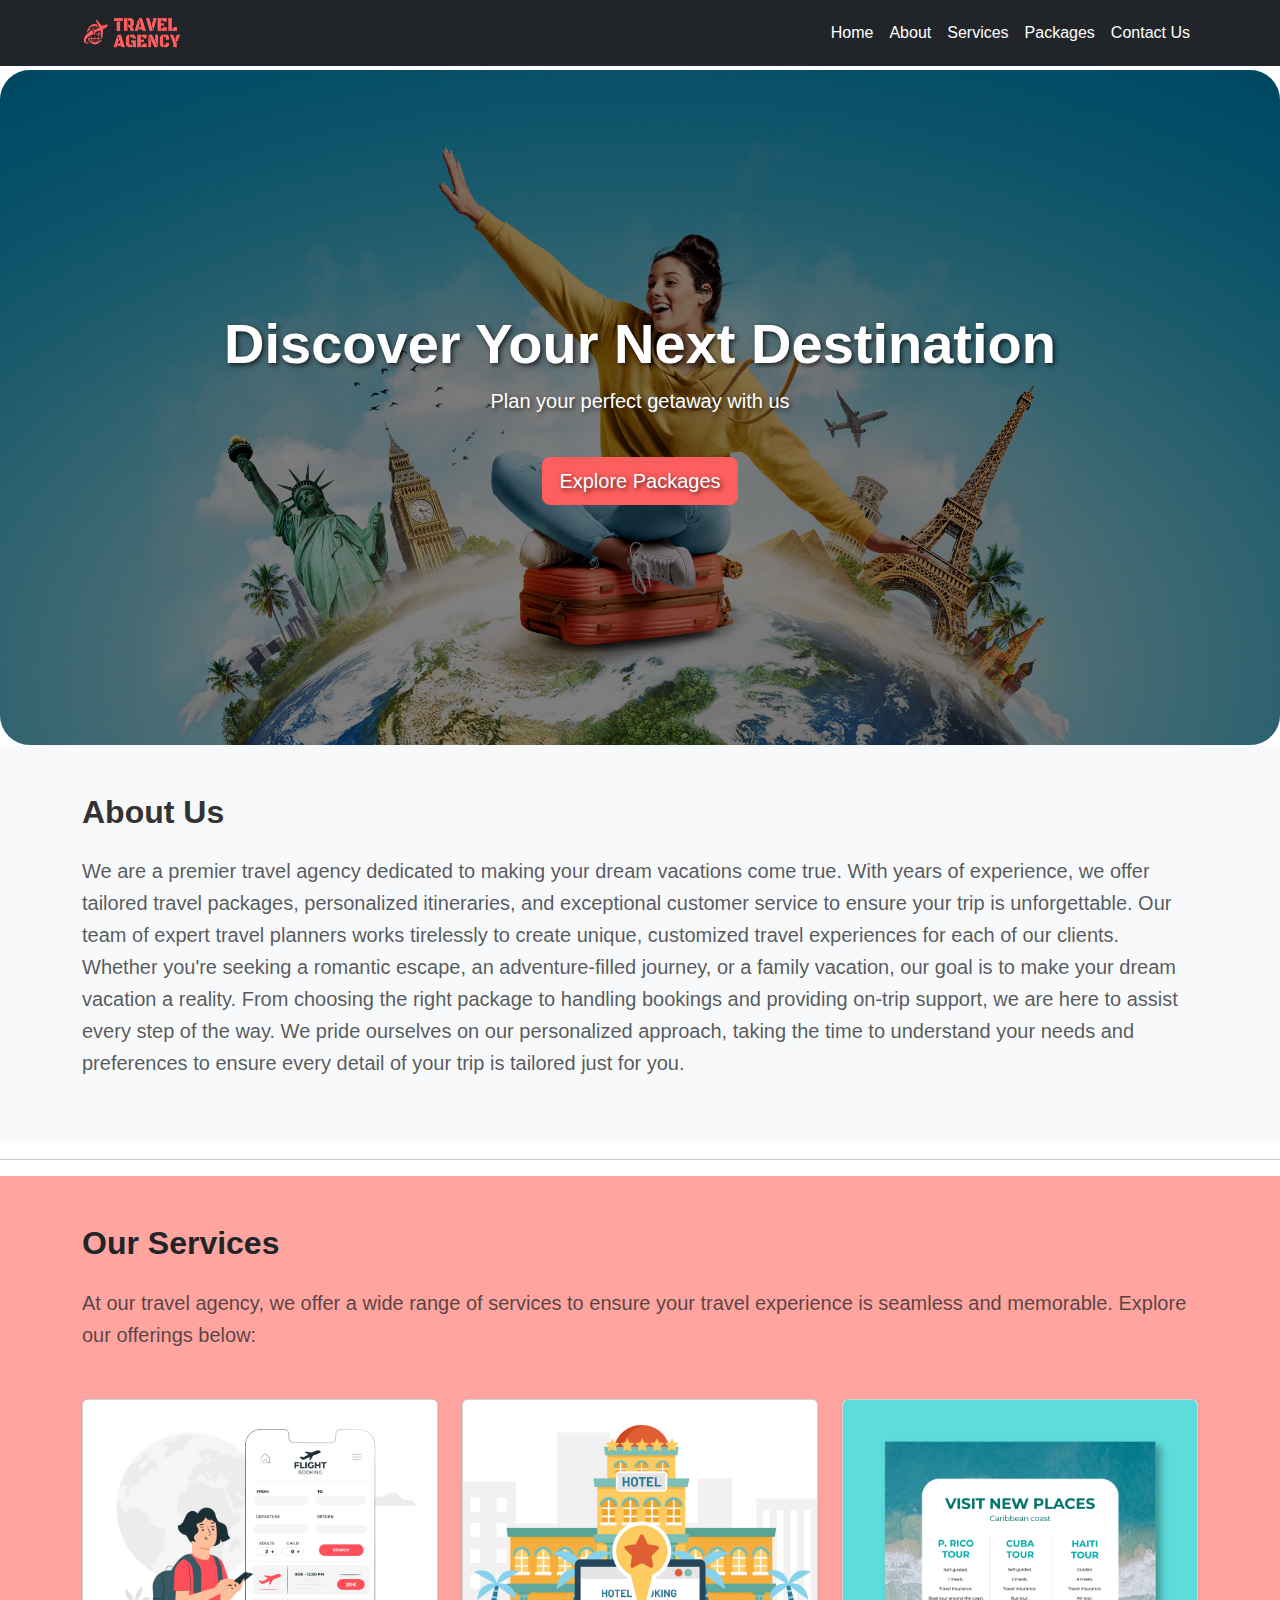
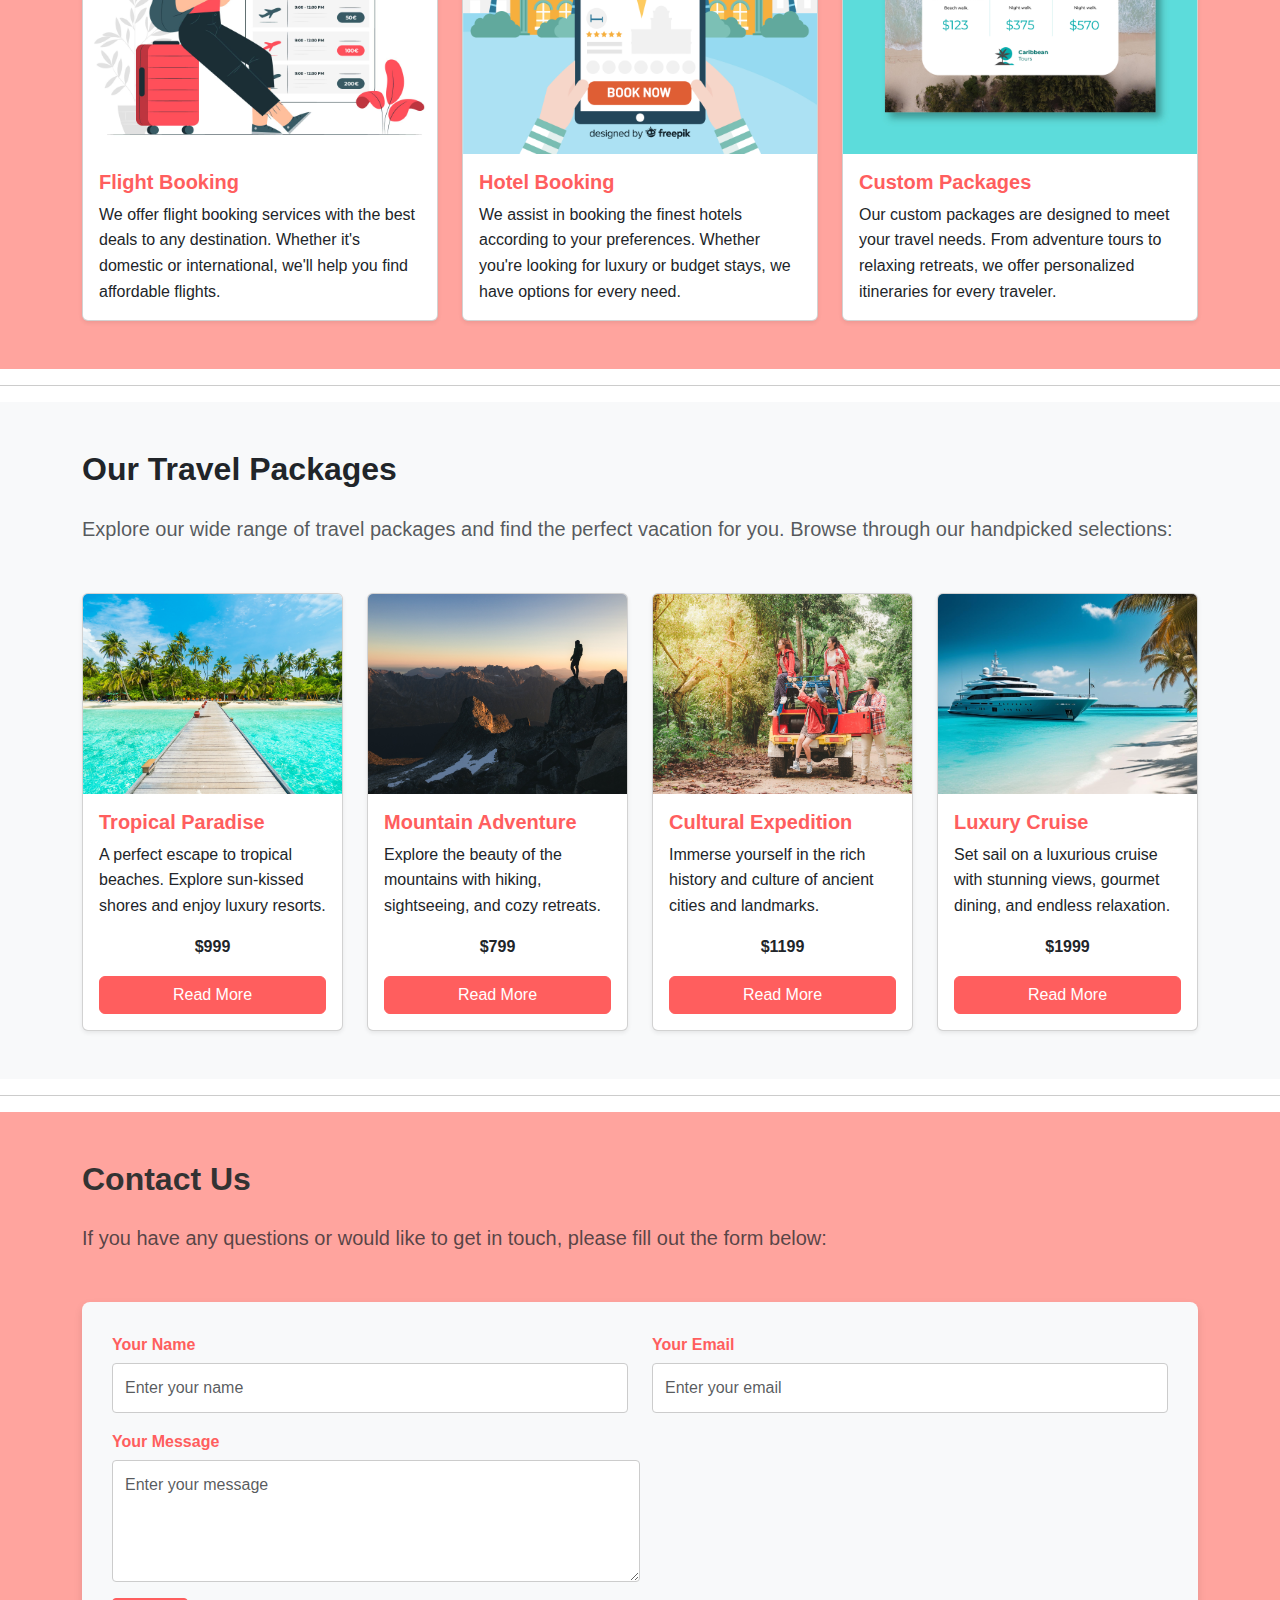
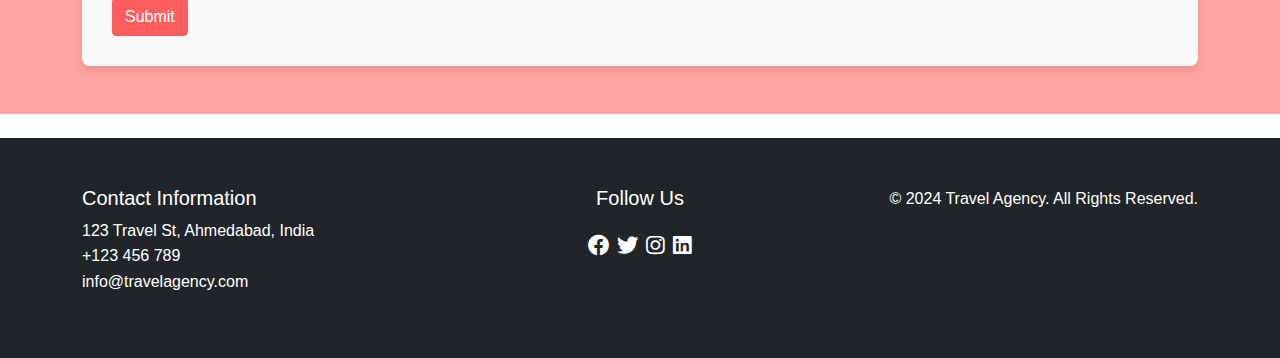
<file: BootstrapProject/index.html>
<!DOCTYPE html>
<html lang="en">
<head>
    <meta charset="UTF-8">
    <meta name="viewport" content="width=device-width, initial-scale=1.0">
    <link href="https://cdn.jsdelivr.net/npm/bootstrap@5.3.0/dist/css/bootstrap.min.css" rel="stylesheet">
    <link href="https://cdnjs.cloudflare.com/ajax/libs/font-awesome/5.15.4/css/all.min.css" rel="stylesheet">
    <script src="https://cdn.jsdelivr.net/npm/bootstrap@5.3.0/dist/js/bootstrap.bundle.min.js"></script>
    <link rel="stylesheet" href="style.css">
    <title>Travel Agency Website</title>
</head>
<body>
    <!-- Navabr Section -->
    <header>
        <nav class="navbar navbar-expand-lg navbar-dark bg-dark fixed-top">
            <div class="container">
              <a class="navbar-brand" href="#">
                <img src="assets/logo.png" alt="Travel Agency Logo" width="100" height="40">
              </a>
              <button class="navbar-toggler" type="button" data-bs-toggle="collapse" data-bs-target="#navbarNav" aria-controls="navbarNav" aria-expanded="false" aria-label="Toggle navigation">
                <span class="navbar-toggler-icon"></span>
              </button>
              <div class="collapse navbar-collapse" id="navbarNav">
                <ul class="navbar-nav ms-auto">
                  <li class="nav-item">
                    <a class="nav-link text-white" href="#">Home</a>
                  </li>
                  <li class="nav-item">
                    <a class="nav-link text-white" href="#about">About</a>
                  </li>
                  <li class="nav-item">
                    <a class="nav-link text-white" href="#services">Services</a>
                  </li>
                  <li class="nav-item">
                    <a class="nav-link text-white" href="#packages">Packages</a>
                  </li>
                  <li class="nav-item">
                    <a class="nav-link text-white" href="#contact">Contact Us</a>
                  </li>
                </ul>
              </div>
            </div>
          </nav>
    </header>
    <!-- Hero Section -->
    <section class="hero-section d-flex align-items-center justify-content-center text-center">
        <div class="hero-overlay"></div>
        <div class="hero-content container">
            <h1 class="display-4 fw-bold">Discover Your Next Destination</h1>
            <p class="lead">Plan your perfect getaway with us</p>
            <a href="#packages"  class="btn btn-custom btn-lg mt-4">Explore Packages</a>
        </div>
    </section>
    <!-- About Section -->
    <section id="about" class="about-section py-5 bg-light">
        <div class="container">
            <h2 class="fw-bold mb-4 text-start">About Us</h2> 
            <p class="lead text-muted">
                We are a premier travel agency dedicated to making your dream vacations come true. 
                With years of experience, we offer tailored travel packages, personalized itineraries, 
                and exceptional customer service to ensure your trip is unforgettable. 
                Our team of expert travel planners works tirelessly to create unique, customized travel experiences for each of our clients. 
                Whether you're seeking a romantic escape, an adventure-filled journey, or a family vacation, our goal is to make your dream vacation a reality. 
                From choosing the right package to handling bookings and providing on-trip support, we are here to assist every step of the way. We pride ourselves on our personalized approach, taking the time to understand your needs and preferences to ensure every detail of your trip is tailored just for you.
            </p>
        </div>
    </section>
    <hr>
    <!-- Services Section -->
    <section id="services" class="services-section py-5 bg-light">
        <div class="container">
            <h2 class="fw-bold mb-4 text-start text-dark">Our Services</h2> 
            <p class="lead text-muted mb-5">
                At our travel agency, we offer a wide range of services to ensure your travel experience is seamless and memorable. 
                Explore our offerings below:
            </p>
            <div class="row g-4">
                <div class="col-md-4">
                    <div class="card h-100 shadow-sm">
                        <img src="assets/flightBooking.jpg" class="card-img-top" alt="Flight Booking">
                        <div class="card-body">
                            <h5 class="card-title fw-bold text-custom-color ">Flight Booking</h5>
                            <p class="card-text">
                                We offer flight booking services with the best deals to any destination. Whether it's domestic or international, we'll help you find affordable flights.
                            </p>
                        </div>
                    </div>
                </div>
                <div class="col-md-4">
                    <div class="card h-100 shadow-sm">
                        <img src="assets/hotelBooking.jpg" class="card-img-top" alt="Hotel Booking">
                        <div class="card-body">
                            <h5 class="card-title fw-bold text-custom-color ">Hotel Booking</h5>
                            <p class="card-text">
                                We assist in booking the finest hotels according to your preferences. Whether you're looking for luxury or budget stays, we have options for every need.
                            </p>
                        </div>
                    </div>
                </div>
                <div class="col-md-4">
                    <div class="card h-100 shadow-sm">
                        <img src="assets/customPackages.jpg" class="card-img-top" alt="Custom Packages">
                        <div class="card-body">
                            <h5 class="card-title fw-bold text-custom-color ">Custom Packages</h5>
                            <p class="card-text">
                                Our custom packages are designed to meet your travel needs. From adventure tours to relaxing retreats, we offer personalized itineraries for every traveler.
                            </p>
                        </div>
                    </div>
                </div>
            </div>
        </div>
    </section>
    <hr>
    <!-- Packages Section -->
    <section id="packages" class="packages-section py-5 bg-light">
        <div class="container">
            <h2 class="fw-bold mb-4 text-start text-dark">Our Travel Packages</h2>
            <p class="lead text-muted mb-5">
                Explore our wide range of travel packages and find the perfect vacation for you. Browse through our handpicked selections:
            </p>
            <div class="row g-4">
                <div class="col-md-3">
                    <div class="card h-100 shadow-sm">
                        <img src="assets/tropicalParadise.jpg" class="card-img-top img-fluid" alt="Package 1" style="object-fit: cover; height: 200px;">
                        <div class="card-body">
                            <h5 class="card-title fw-bold text-custom-color">Tropical Paradise</h5>
                            <p class="card-text">
                                A perfect escape to tropical beaches. Explore sun-kissed shores and enjoy luxury resorts.
                            </p>
                            <p class="fw-bold text-center">$999</p>
                            <button type="button" class="btn btn-custom w-100" data-bs-toggle="modal" data-bs-target="#packageModal1">Read More</button>
                        </div>
                    </div>
                </div>
                <!-- Modal for Tropical Paradise -->
                <div class="modal fade" id="packageModal1" tabindex="-1" aria-labelledby="packageModal1Label" aria-hidden="true">
                    <div class="modal-dialog">
                        <div class="modal-content">
                            <div class="modal-header">
                                <h5 class="modal-title text-custom-color fw-bold" id="packageModal1Label">Tropical Paradise</h5>
                                <button type="button" class="btn-close" data-bs-dismiss="modal" aria-label="Close"></button>
                            </div>
                            <div class="modal-body">
                                <p>A perfect escape to tropical beaches, explore sun-kissed shores, and enjoy luxury resorts with various activities. Experience the best of beach life in this exclusive package.</p>
                                <p><strong>Price:</strong> $999</p>
                            </div>
                        </div>
                    </div>
                </div>
                <!-- Package 2: Mountain Adventure -->
                <div class="col-md-3">
                    <div class="card h-100 shadow-sm">
                        <img src="assets/mountainAdventure.jpg" class="card-img-top img-fluid" alt="Package 2" style="object-fit: cover; height: 200px;">
                        <div class="card-body">
                            <h5 class="card-title fw-bold text-custom-color">Mountain Adventure</h5>
                            <p class="card-text">
                                Explore the beauty of the mountains with hiking, sightseeing, and cozy retreats.
                            </p>
                            <p class="fw-bold text-center">$799</p>
                            <button type="button" class="btn btn-custom w-100" data-bs-toggle="modal" data-bs-target="#packageModal2">Read More</button>
                        </div>
                    </div>
                </div>
                <!-- Modal for Mountain Adventure -->
                <div class="modal fade" id="packageModal2" tabindex="-1" aria-labelledby="packageModal2Label" aria-hidden="true">
                    <div class="modal-dialog">
                        <div class="modal-content">
                            <div class="modal-header">
                                <h5 class="modal-title text-custom-color fw-bold" id="packageModal2Label">Mountain Adventure</h5>
                                <button type="button" class="btn-close" data-bs-dismiss="modal" aria-label="Close"></button>
                            </div>
                            <div class="modal-body">
                                <p>Explore the beauty of the mountains with hiking, sightseeing, cozy retreats, and scenic views. The perfect package for adventure seekers and nature lovers.</p>
                                <p><strong>Price:</strong> $799</p>
                            </div>
                        </div>
                    </div>
                </div>
                <!-- Package 3: Cultural Expedition -->
                <div class="col-md-3">
                    <div class="card h-100 shadow-sm">
                        <img src="assets/culturalExpedition.jpg" class="card-img-top img-fluid" alt="Package 3" style="object-fit: cover; height: 200px;">
                        <div class="card-body">
                            <h5 class="card-title fw-bold text-custom-color">Cultural Expedition</h5>
                            <p class="card-text">
                                Immerse yourself in the rich history and culture of ancient cities and landmarks.
                            </p>
                            <p class="fw-bold text-center">$1199</p>
                            <button type="button" class="btn btn-custom w-100" data-bs-toggle="modal" data-bs-target="#packageModal3">Read More</button>
                        </div>
                    </div>
                </div>    
                <!-- Modal for Cultural Expedition -->
                <div class="modal fade" id="packageModal3" tabindex="-1" aria-labelledby="packageModal3Label" aria-hidden="true">
                    <div class="modal-dialog">
                        <div class="modal-content">
                            <div class="modal-header">
                                <h5 class="modal-title text-custom-color fw-bold" id="packageModal3Label">Cultural Expedition</h5>
                                <button type="button" class="btn-close" data-bs-dismiss="modal" aria-label="Close"></button>
                            </div>
                            <div class="modal-body">
                                <p>Immerse yourself in the rich history and culture of ancient cities and landmarks, experience local traditions, and visit stunning architectural wonders.</p>
                                <p><strong>Price:</strong> $1199</p>
                            </div>
                        </div>
                    </div>
                </div>   
                <!-- Package 4: Luxury Cruise -->
                <div class="col-md-3">
                    <div class="card h-100 shadow-sm">
                        <img src="assets/luxuryCruise.jpg" class="card-img-top img-fluid" alt="Package 4" style="object-fit: cover; height: 200px;">
                        <div class="card-body">
                            <h5 class="card-title fw-bold text-custom-color">Luxury Cruise</h5>
                            <p class="card-text">
                                Set sail on a luxurious cruise with stunning views, gourmet dining, and endless relaxation.
                            </p>
                            <p class="fw-bold text-center">$1999</p>
                            <button type="button" class="btn btn-custom w-100" data-bs-toggle="modal" data-bs-target="#packageModal4">Read More</button>
                        </div>
                    </div>
                </div>
                <!-- Modal for Luxury Cruise -->
                <div class="modal fade" id="packageModal4" tabindex="-1" aria-labelledby="packageModal4Label" aria-hidden="true">
                    <div class="modal-dialog">
                        <div class="modal-content">
                            <div class="modal-header">
                                <h5 class="modal-title text-custom-color fw-bold" id="packageModal4Label">Luxury Cruise</h5>
                                <button type="button" class="btn-close" data-bs-dismiss="modal" aria-label="Close"></button>
                            </div>
                            <div class="modal-body">
                                <p>Set sail on a luxurious cruise with stunning views, gourmet dining, and endless relaxation. Enjoy the ultimate vacation experience on the open sea.</p>
                                <p><strong>Price:</strong> $1999</p>
                            </div>
                        </div>
                    </div>
                </div>
    
            </div>
        </div>
    </section>
    <hr>
    <!-- Contact Section -->
    <section id="contact" class="contact-section py-5 bg-light">
        <div class="container">
            <h2 class="fw-bold mb-4 text-start">Contact Us</h2>
            <p class="lead text-muted mb-5">
                If you have any questions or would like to get in touch, please fill out the form below:
            </p>
            <form action="#" method="post">
                <div class="row">
                    <div class="col-md-6 mb-3">
                        <label for="name" class="form-label text-custom-color">Your Name</label>
                        <input type="text" class="form-control" id="name" name="name" placeholder="Enter your name" required>
                    </div>
                    <div class="col-md-6 mb-3">
                        <label for="email" class="form-label text-custom-color">Your Email</label>
                        <input type="email" class="form-control" id="email" name="email" placeholder="Enter your email" required>
                    </div>
                </div>
                <div class=" col-md-6  mb-3">
                    <label for="message" class="form-label text-custom-color">Your Message</label>
                    <textarea class="form-control" id="message" name="message" rows="4" placeholder="Enter your message" required></textarea>
                </div>
                    <button type="submit" class="btn btn-custom">Submit</button>
            </form>
        </div>
    </section>
    <!-- Footer Section -->
    <footer class="footer mt-4 py-5 bg-dark text-white">
        <div class="container">
            <div class="row">
                <div class="col-md-4">
                    <h5>Contact Information</h5>
                    <ul class="list-unstyled">
                        <li><i class="bi bi-house-door"></i> 123 Travel St, Ahmedabad, India</li>
                        <li><i class="bi bi-telephone"></i> +123 456 789</li>
                        <li><i class="bi bi-envelope"></i> info@travelagency.com</li>
                    </ul>
                </div>
                <div class="col-md-4 text-center">
                    <h5>Follow Us</h5>
                    <div class="d-flex justify-content-center mt-4">
                        <a href="#" class="text-white mx-1"><i class="fab fa-facebook fa-lg"></i></a>
                        <a href="#" class="text-white mx-1"><i class="fab fa-twitter fa-lg"></i></a>
                        <a href="#" class="text-white mx-1"><i class="fab fa-instagram fa-lg"></i></a>
                        <a href="#" class="text-white mx-1"><i class="fab fa-linkedin fa-lg"></i></a>
                    </div>
                </div>
                    <div class="col-md-4 text-end">
                    <p>&copy; 2024 Travel Agency. All Rights Reserved.</p>
                </div>
            </div>
        </div>
    </footer>
</body>
</html>
</file>
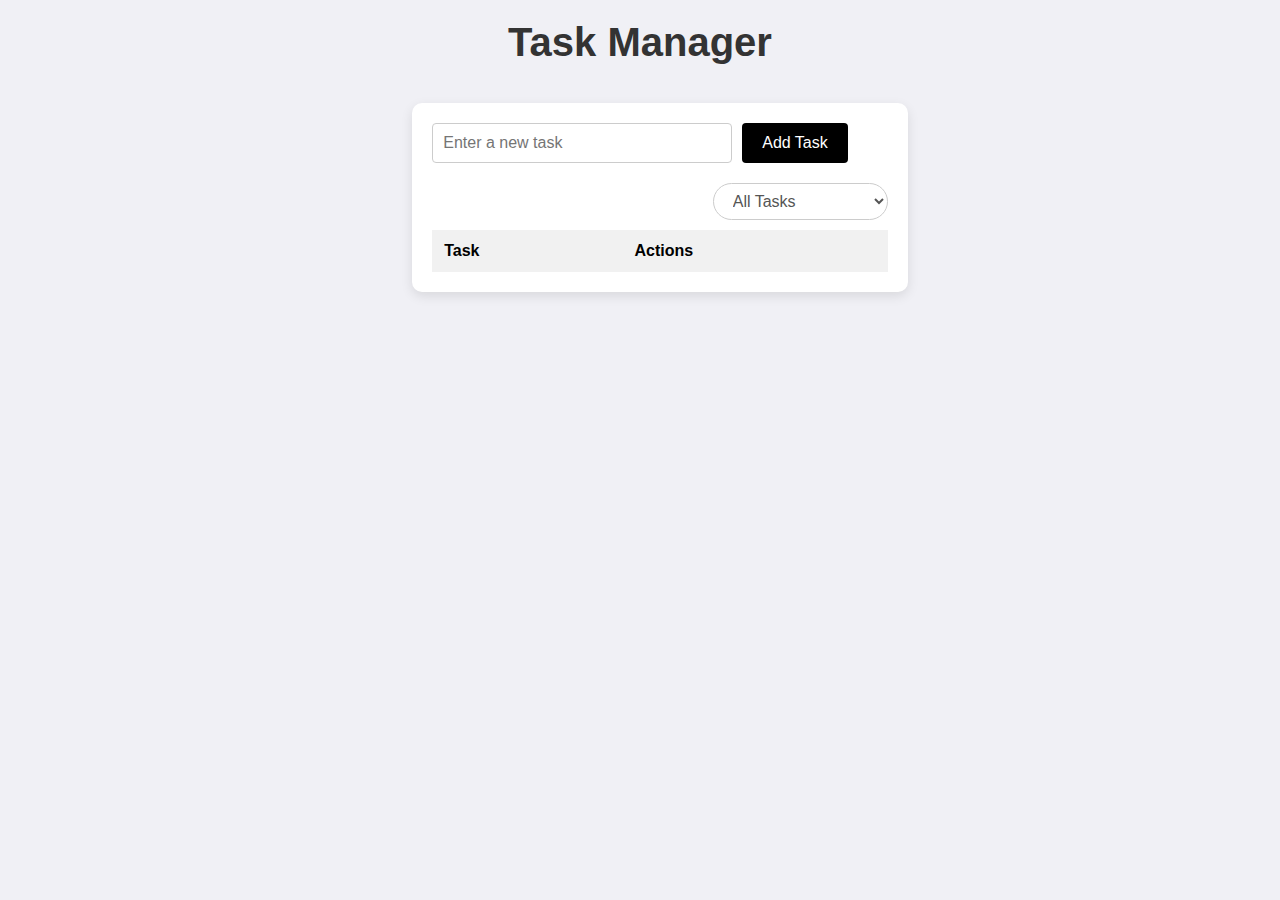
<file: JsProject/index.html>
<!DOCTYPE html>
<html lang="en">

<head>
    <meta charset="UTF-8">
    <meta name="viewport" content="width=device-width, initial-scale=1.0">
    <link rel="stylesheet" href="style.css">
    <script src="https://code.jquery.com/jquery-3.6.0.min.js"></script>
    <title>Task Manager</title>
</head>

<body>
    <header>
        <h1>Task Manager</h1>
    </header>
    <main>
        <div class="card">
            <div class="taskInput">
                <input type="text" id="taskInput" placeholder="Enter a new task">
                <button id="addTask">Add Task</button>
            </div>
            <div class="filter-container">
                <select id="filter">
                    <option value="all">All Tasks</option>
                    <option value="completed">Completed Tasks</option>
                    <option value="pending">Pending Tasks</option>
                </select>
            </div>
            <table id="tasks">
                <thead>
                    <tr>
                        <th>Task</th>
                        <th>Actions</th>
                    </tr>
                </thead>
                <tbody>
                    <!-- Task will be add here -->
                </tbody>
            </table>
        </div>
    </main>
    <script src="script.js"></script>
</body>

</html>
</file>
<file: BootstrapProject/style.css>
* {
    margin: 0;
    padding: 0;
    box-sizing: border-box;
}
body {
    font-family: sans-serif, 'Arial'; 
    line-height: 1.6;
    color: #333; 
}
section{
    max-width: 1400px;
    margin: 0 auto;
}
.services-section,.contact-section {
    background-color: #ffa49e !important;
}
/* Navbar-Section */
.navbar-nav .nav-link {
    color: white; 
    transition: color 0.3s ease, background-color 0.3s ease; 
}
.navbar-nav .nav-link:hover {
    color: #FF5E5E;
    background-color: rgba(255, 94, 94, 0.2); 
    border-radius: 4px; 
}
.navbar-nav .nav-link.active {
    color: #FF5E5E; 
}
/* Hero -Section */
.hero-section {
    max-width: 1400px;
    background-image: url('assets/hero.jpg'); 
    background-size: cover;
    background-position: center;
    height: 75vh; 
    position: relative;
    margin-top: 70px;
    color: white;
    border-radius: 30px;
    text-shadow: 2px 2px 5px rgba(0, 0, 0, 0.7);
}
.hero-overlay {
    position: absolute;
    top: 0;
    left: 0;
    width: 100%;
    height: 100%;
    background-color: rgba(0, 0, 0, 0.5); 
    z-index: 1;
    border-radius: 30px;
}
.hero-content {
    position: relative;
    z-index: 2;
}
.btn-custom {
    background-color: #FF5E5E;
    border-color: #FF5E5E;
    color: white;
}
.btn-custom:hover {
    background-color: #FF4040; 
    border-color: #FF4040;
}
.text-custom-color {
    color: #FF5E5E !important;
}
/* Form */
form {
    max-width: 1400px; 
    background-color: #f8f9fa;
    padding: 30px; 
    border-radius: 8px; 
    box-shadow: 0 4px 8px rgba(0, 0, 0, 0.1); 
}
form .form-label {
    font-weight: bold; 
    margin-bottom: 5px; 
}
form .form-control {
    border-radius: 4px; 
    border: 1px solid #ccc; 
    padding: 12px; 
    font-size: 1rem; 
    transition: border 0.3s ease; 
}
form .form-control:focus {
    border-color: #FF5E5E; 
    box-shadow: 0 0 5px rgba(255, 94, 94, 0.6); 
    outline: none; 
}
form .btn-custom {
    background-color: #FF5E5E; 
    color: white;
    border-radius: 4px; 
    cursor: pointer; 
    transition: background-color 0.3s ease, transform 0.3s ease; 
}
form .btn-custom:hover {
    background-color: #e04c4c; 
}
img:hover {
    transform: scale(1.05); 
    transition: transform 0.3s ease; 
}
</file>
<file: JsProject/style.css>
body,
h1,
input,
button,
table,
th,
td {
    margin: 0;
    padding: 0;
    box-sizing: border-box;
}

body {
    font-family: Arial, sans-serif;
    background-color: #f0f0f5;
    display: flex;
    flex-direction: column;
    align-items: center;
    padding: 20px;
}

header {
    margin-bottom: 18px;
}

header h1 {
    color: #333;
    font-size: 2.5rem;
    text-align: center;
}

.card {
    width: 100%;
    max-width: 600px;
    padding: 20px;
    background-color: #fff;
    border-radius: 10px;
    box-shadow: 0 4px 12px rgba(0, 0, 0, 0.1);
    margin-top: 20px;
}

.taskInput {
    margin-bottom: 20px;
    display: flex;
    gap: 10px;
}

#taskInput {
    width: 300px;
    padding: 10px;
    font-size: 1rem;
    border: 1px solid #ccc;
    border-radius: 4px;
}

#addTask {
    padding: 10px 20px;
    font-size: 1rem;
    color: white;
    background-color: #000;
    border: none;
    border-radius: 4px;
    cursor: pointer;
}

#addTask:hover {
    background-color: blue;
}

.filter-container {
    text-align: right;
    margin-bottom: 10px;
}

#filter {
    padding: 8px 15px;
    font-size: 1rem;
    border-radius: 25px;
    border: 1px solid #ccc;
    background-color: #ffffff;
    color: #555;
    cursor: pointer;
    transition: all 0.3s ease;
}

#filter:hover {
    background-color: #f8f9fa;
}

#filter:focus {
    outline: none;
    border-color: #007bff;
    box-shadow: 0 0 5px rgba(0, 123, 255, 0.5);
}

#tasks {
    width: 100%;
    max-width: 600px;
    border-collapse: collapse;
    margin-top: 10px;
    border: none;
}

#tasks th,
#tasks td {
    padding: 12px;
    text-align: left;
}


#tasks th {
    background-color: #f1f1f1;
    font-weight: bold;
}

.completed {
    text-decoration: line-through;
    background-color: #d4edda;
    color: #155724;
}

.action-buttons {
    display: flex;
    justify-content: flex-end;
    gap: 10px;
}

.action-buttons button {
    padding: 6px 12px;
    font-size: 0.9rem;
    border: none;
    border-radius: 4px;
    cursor: pointer;
}

.action-buttons .complete-btn {
    background-color: #007bff;
    color: white;
}

.action-buttons .complete-btn:hover {
    background-color: #0056b3;
}

.action-buttons .delete-btn {
    background-color: #dc3545;
    color: white;
}

.action-buttons .delete-btn:hover {
    background-color: #c82333;
}

/* Add icon for edit button (using Font Awesome) */
.action-buttons .edit-btn {
    background-color: #ffc107;
    color: white;
    padding: 6px;
    border-radius: 50%;
    cursor: pointer;
}

.action-buttons .edit-btn:hover {
    background-color: #e0a800;
}

/* Task Row Styling for alternating rows */
#taskTable tbody tr:nth-child(even) {
    background-color: #f9f9f9;
}
</file>
